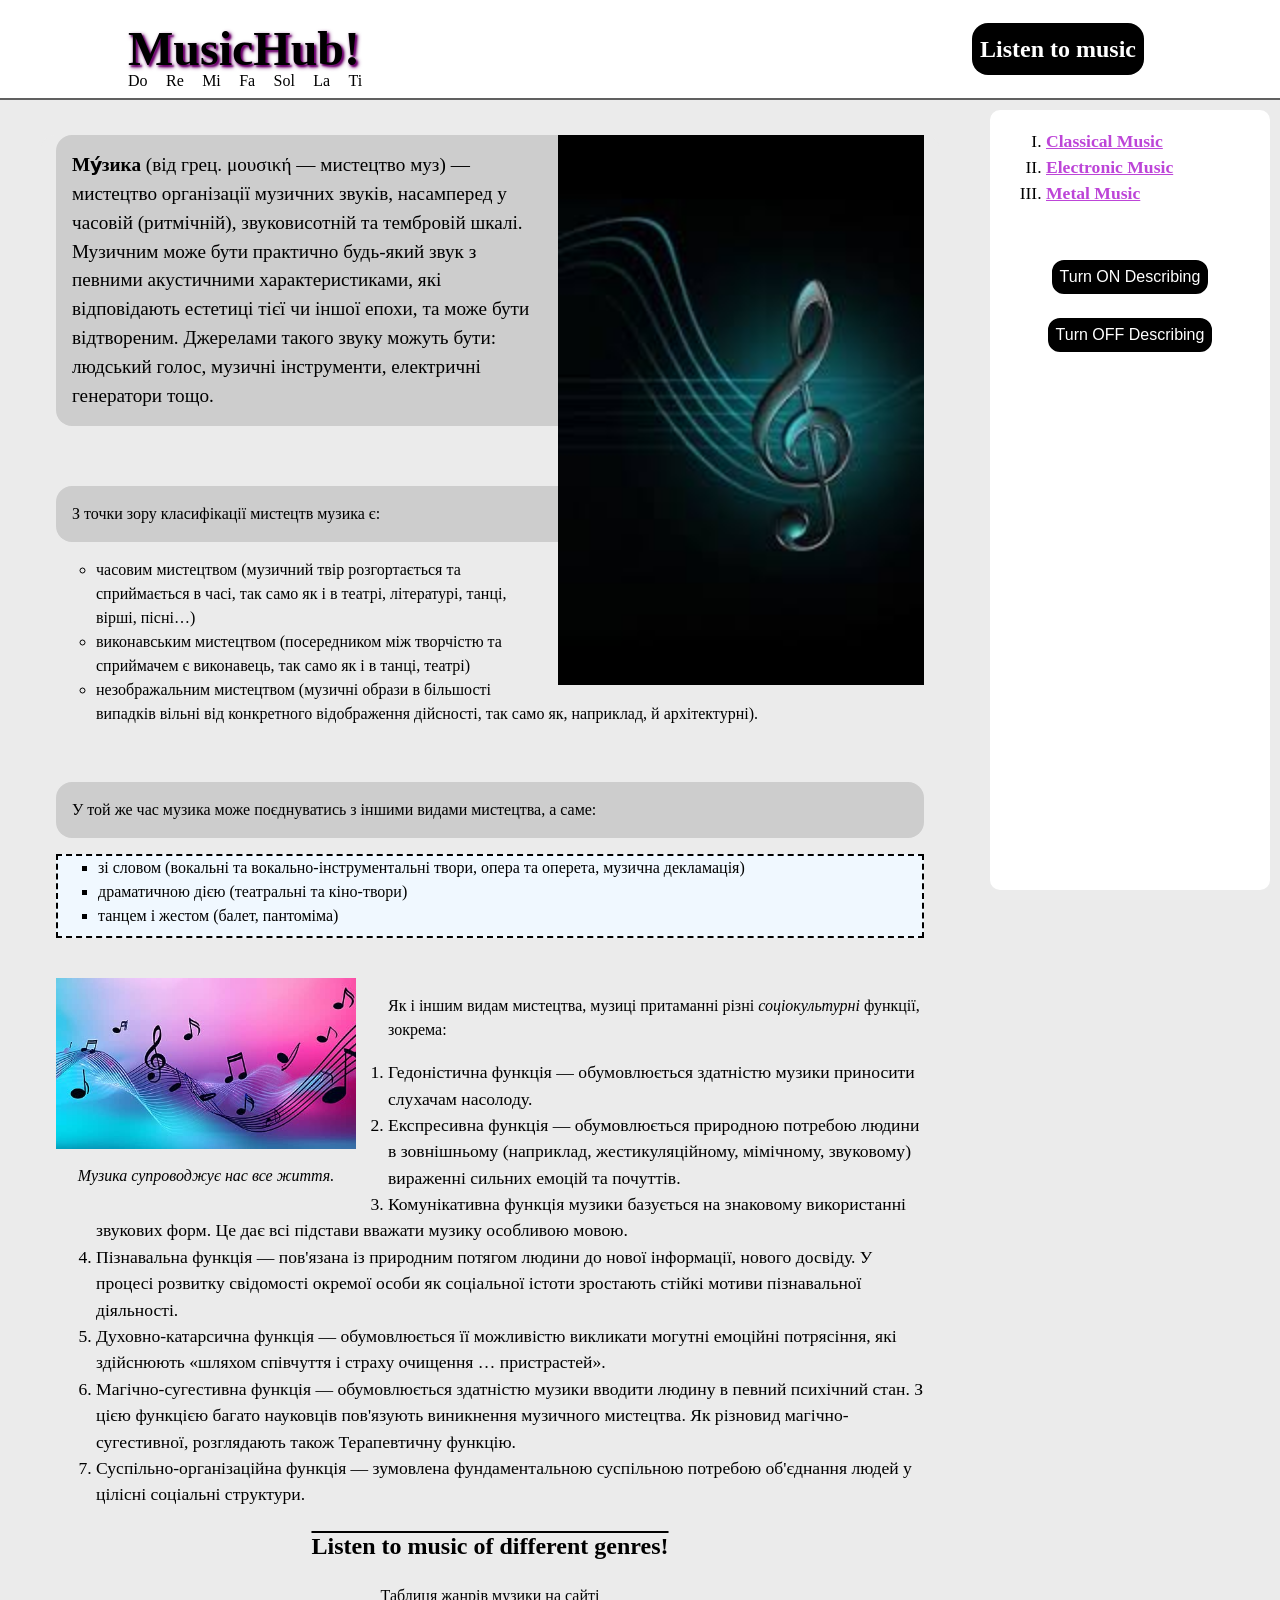
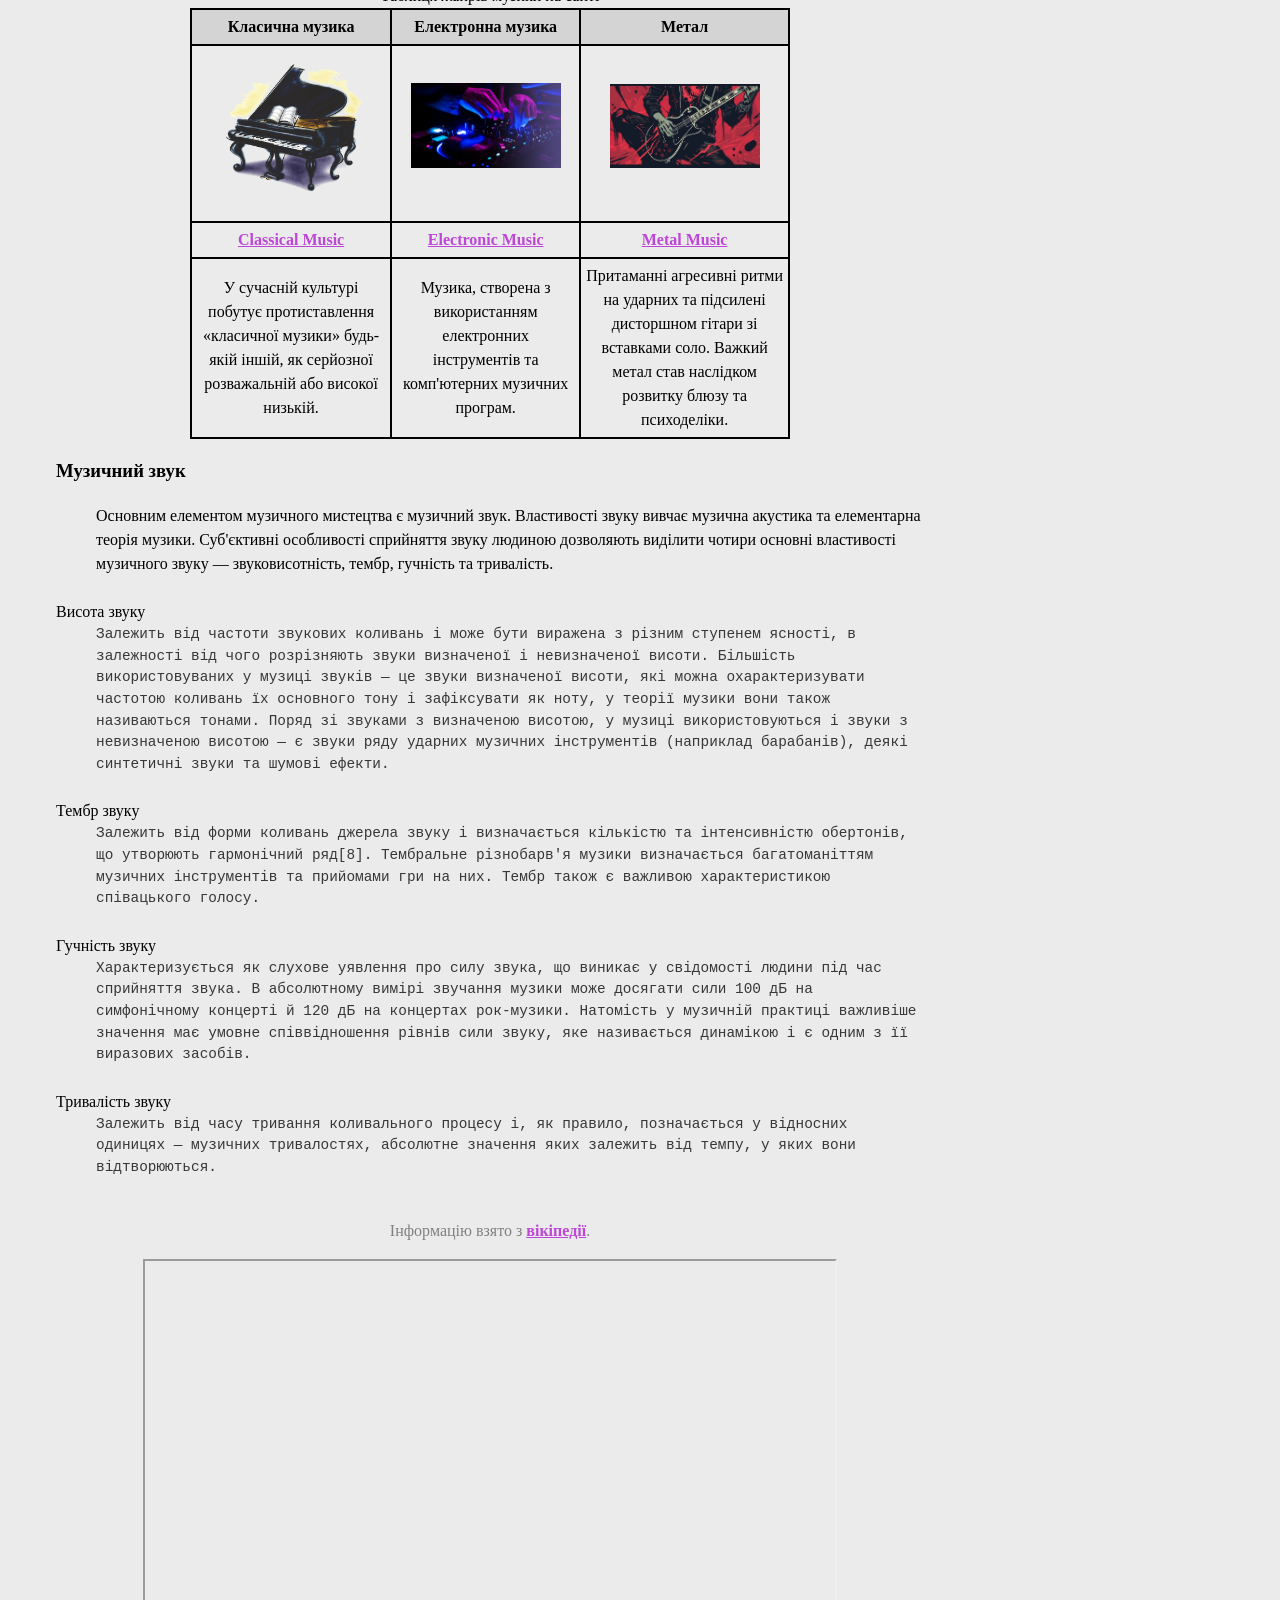
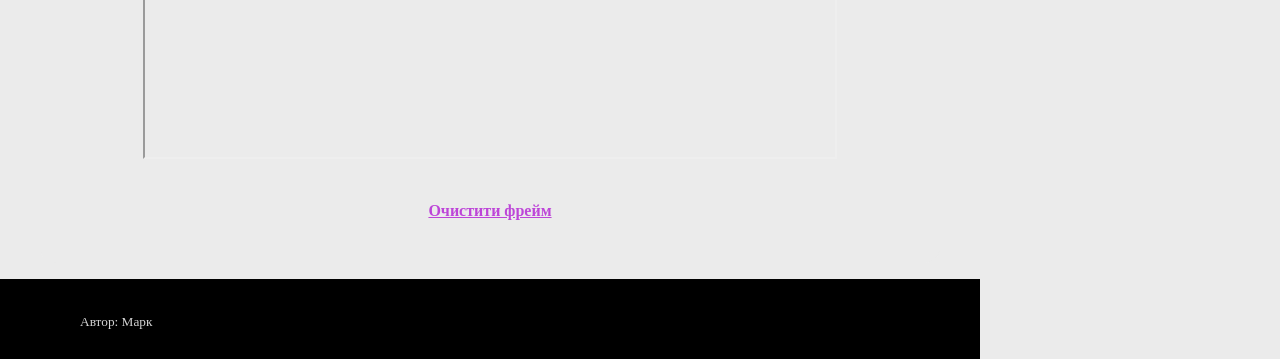
<file: index.html>
<!DOCTYPE html>
<html lang="en">

<head>
    <meta charset="UTF-8">
    <meta name="viewport" content="width=device-width, initial-scale=1.0">
    <meta name="author" content="Mark">
    <title>MusicHub | Main Page</title>
    <link rel="stylesheet" href="assets/styles/style.css">
</head>

<body>
    <header class="header">
        <h1 class="header__logo">
            MusicHub!
        </h1>
        <div class="header__links">
            <a href="#listen_to_music" class="header__listenLink">Listen to music</a>
        </div>
        <div class="header__notesDecoration">
            <span>Do</span>
            <span>Re</span>
            <span>Mi</span>
            <span>Fa</span>
            <span>Sol</span>
            <span>La</span>
            <span>Ti</span>
        </div>
    </header>
    <aside class="aside-right">
        <ol type="I">
            <li><a href="classical.html">Classical Music</a></li>
            <li><a href="electronic.html">Electronic Music</a></li>
            <li><a href="metal.html">Metal Music</a></li>
        </ol>
        <div class="aside__menu">
            <button class="button" data-action="turnDescriptingOn">Turn ON Describing</button>
            <button class="button" data-action="turnDescriptingOff">Turn OFF Describing</button>
        </div>
    </aside>
    <main class="main">
        <div class="container">
            <section class="definition">
                <img src="assets/images/music_image.jfif" width="366" height="550" alt="Music image" align="right"
                    style="margin-left: 1rem;">
                <p style="font-size: 1.2rem;">
                    <b>Му́зика</b> (від грец. μουσική — мистецтво муз) — мистецтво організації музичних звуків,
                    насамперед у часовій (ритмічній), звуковисотній та тембровій шкалі. Музичним може бути
                    практично будь-який звук з певними акустичними характеристиками, які відповідають естетиці
                    тієї чи іншої епохи, та може бути відтвореним. Джерелами такого звуку можуть бути: людський
                    голос, музичні інструменти, електричні генератори тощо.
                </p>
                <br>
                <p>З точки зору класифікації мистецтв музика є:</p>
                <ul type="circle" class="definition__list"
                    data-description="Класифікація музики за різними параметрами">
                    <li data-description="На відміну від, скажімо, живопису, де картина є фіксованим моментом часу, музика розгортається динамічно в часі">
                        часовим мистецтвом (музичний твір розгортається та сприймається в часі, так само як і в
                        театрі,
                        літературі,
                        танці, вірші, пісні…)</li>
                    <li data-description="Без виконавця неможливо почути музику, бо нікому буде її відтворювати">виконавським мистецтвом (посередником між творчістю та сприймачем є виконавець, так само як
                        і в
                        танці,
                        театрі)</li>
                    <li data-description="Музика не зображує конкретний предмет, який фізично існує в світі">незображальним мистецтвом (музичні образи в більшості випадків вільні від конкретного
                        відображення
                        дійсності, так само як, наприклад, й архітектурні).</li>
                </ul>
                <br>
                <p>У той же час музика може поєднуватись з іншими видами мистецтва, а саме:</p>
                <ul type="square">
                    <li>зі словом (вокальні та вокально-інструментальні твори, опера та оперета, музична декламація)
                    </li>
                    <li>драматичною дією (театральні та кіно-твори)</li>
                    <li>танцем і жестом (балет, пантоміма)</li>
                </ul>
                <br>
                <div class="image__description">
                    <a href="image.html" target="_blank">
                        <img src="assets/images/pngtree-abstract-music-notes-on-blue-background-image_16297270.jpg">
                    </a>
                    <p>Музика супроводжує нас все життя.</p>
                </div>
                <div>
                    <p>Як і іншим видам мистецтва, музиці притаманні різні <i>соціокультурні</i> функції, зокрема:
                    </p>
                    <ol>
                        <li>Гедоністична функція — обумовлюється здатністю музики приносити слухачам насолоду.</li>
                        <li>Експресивна функція — обумовлюється природною потребою людини в зовнішньому (наприклад,
                            жестикуляційному, мімічному, звуковому) вираженні сильних емоцій та почуттів.</li>
                        <li>Комунікативна функція музики базується на знаковому використанні звукових форм.
                            Це дає всі підстави вважати музику особливою мовою.</li>
                        <li>Пізнавальна функція — пов'язана із природним потягом людини до нової інформації, нового
                            досвіду.
                            У процесі розвитку свідомості окремої особи як соціальної істоти зростають стійкі мотиви
                            пізнавальної
                            діяльності.</li>
                        <li>Духовно-катарсична функція — обумовлюється її можливістю викликати могутні емоційні
                            потрясіння,
                            які здійснюють «шляхом співчуття і страху очищення … пристрастей».</li>
                        <li>Магічно-сугестивна функція — обумовлюється здатністю музики вводити людину в певний
                            психічний
                            стан. З
                            цією функцією
                            багато науковців пов'язують виникнення музичного мистецтва. Як різновид
                            магічно-сугестивної,
                            розглядають
                            також Терапевтичну функцію.</li>
                        <li>Суспільно-організаційна функція — зумовлена фундаментальною суспільною потребою
                            об'єднання людей
                            у
                            цілісні соціальні структури.</li>
                    </ol>
                </div>
            </section>
            <section class="listen">
                <a class="listen__anchor" name="listen_to_music"></a>
                <h2>
                    Listen to music of different genres!
                </h2>
                <table class="listen__table" cellspacing="0" cellpadding="5" width="600">
                    <caption data-mouseout>Таблиця жанрів музики на сайті</caption>
                    <tr>
                        <th data-mouseout>Класична музика</th>
                        <th data-mouseout>Електронна музика</th>
                        <th data-mouseout>Метал</th>
                    </tr>
                    <tr>
                        <td><img src="assets/images/classical_music_image1.png" alt="Classical Music" width="150"></td>
                        <td><img src="assets/images/electronic_music.jpg" alt="Electronic Music" width="150"></td>
                        <td><img src="assets/images/metal_music.jpg" alt="Metal Music" width="150"
                                ondblclick="window.location = 'https://mapofmetal.com/'"></td>
                    </tr>
                    <tr>
                        <td><a href="classical.html" data-mouseout>Classical Music</a></td>
                        <td><a href="electronic.html" data-mouseout>Electronic Music</a></td>
                        <td><a href="metal.html" data-mouseout>Metal Music</a></td>
                    </tr>
                    <tr>
                        <td>У сучасній культурі побутує протиставлення «класичної музики» будь-якій іншій, як
                            серйозної
                            розважальній або високої низькій.</td>
                        <td>Музика, створена з використанням електронних інструментів та комп'ютерних музичних
                            програм.</td>
                        <td>Притаманні агресивні ритми на ударних та підсилені дисторшном гітари зі вставками соло.
                            Важкий
                            метал
                            став наслідком розвитку блюзу та психоделіки.</td>
                    </tr>
                </table>
            </section>
            <div>
                <h3>Музичний звук</h3>
                <dl>
                    <dd>Основним елементом музичного мистецтва є музичний звук. Властивості звуку вивчає музична
                        акустика та елементарна теорія музики. Суб'єктивні особливості сприйняття звуку людиною
                        дозволяють виділити чотири основні властивості музичного звуку — звуковисотність, тембр,
                        гучність та тривалість.</dd>
                    <br>
                    <dt>Висота звуку</dt>
                    <dd>Залежить від частоти звукових коливань і може бути виражена з різним ступенем ясності, в
                        залежності
                        від
                        чого розрізняють звуки визначеної і невизначеної висоти. Більшість використовуваних у музиці
                        звуків
                        —
                        це звуки визначеної висоти, які можна охарактеризувати частотою коливань їх основного тону і
                        зафіксувати
                        як ноту, у теорії музики вони також називаються тонами. Поряд зі звуками з визначеною
                        висотою, у
                        музиці
                        використовуються і звуки з невизначеною висотою — є звуки ряду ударних музичних інструментів
                        (наприклад
                        барабанів), деякі синтетичні звуки та шумові ефекти.</dd>
                    <br>
                    <dt>Тембр звуку</dt>
                    <dd>Залежить від форми коливань джерела звуку і визначається кількістю та інтенсивністю
                        обертонів, що
                        утворюють гармонічний ряд[8]. Тембральне різнобарв'я музики визначається багатоманіттям
                        музичних
                        інструментів та прийомами гри на них. Тембр також є важливою характеристикою співацького
                        голосу.
                    </dd>
                    <br>
                    <dt>Гучність звуку</dt>
                    <dd>Xарактеризується як слухове уявлення про силу звука, що виникає у свідомості людини під час
                        сприйняття
                        звука. В абсолютному вимірі звучання музики може досягати сили 100 дБ на симфонічному
                        концерті й 120
                        дБ на концертах рок-музики. Натомість у музичній практиці важливіше значення має умовне
                        співвідношення рівнів сили звуку, яке називається динамікою і є одним з її виразових
                        засобів.</dd>
                    <br>
                    <dt>Тривалість звуку</dt>
                    <dd>Залежить від часу тривання коливального процесу і, як правило, позначається у відносних
                        одиницях —
                        музичних тривалостях, абсолютне значення яких залежить від темпу, у яких вони відтворюються.
                    </dd>

                    <br>
                </dl>
            </div>
            <p align="center">
                <font color="grey">
                    Інформацію взято з <a href="https://uk.wikipedia.org/wiki/%D0%9C%D1%83%D0%B7%D0%B8%D0%BA%D0%B0"
                        target="wikipedia_music_ukr">вікіпедії</a>.
                </font>
            </p>
            <iframe src="about:blank" name="wikipedia_music_ukr" title="Wikipedia" width="80%" height="500"
                style="display: block; margin: 0 auto;">
            </iframe>
            <br>
            <p align="center"><a href="about:blank" target="wikipedia_music_ukr">Очистити фрейм</a></p>
            <br>
        </div>
    </main>
    <footer class="footer">
        <p><sub>
                <font color="lightgrey">Автор: Марк</font>
            </sub></p>
    </footer>
    <script src="assets/scripts/description.js"></script>
</body>

</html>
</file>
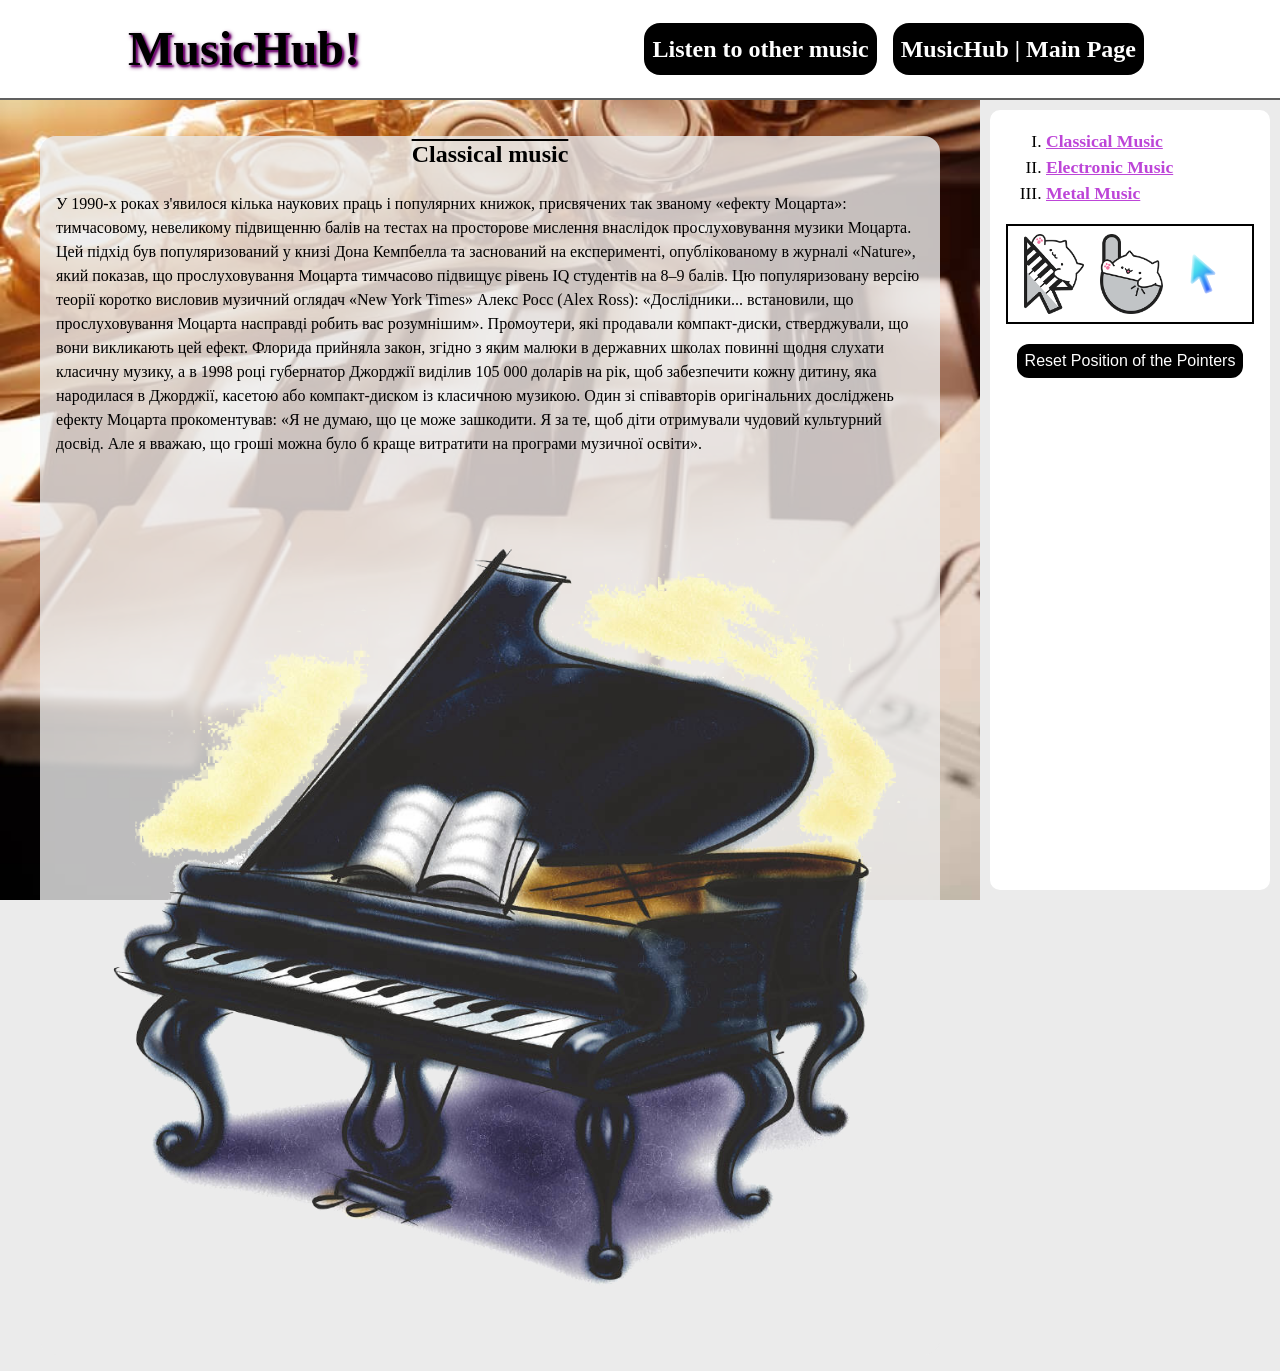
<file: classical.html>
<!DOCTYPE html>
<html lang="en">

<head>
    <meta charset="UTF-8">
    <meta name="viewport" content="width=device-width, initial-scale=1.0">
    <meta name="author" content="Mark">
    <title>MusicHub | Classical</title>
    <link rel="stylesheet" href="assets/styles/style.css">
</head>

<body class="body__classical">
    <header class="header">
        <h1 class="header__logo">
            MusicHub!
        </h1>
        <div class="header__links">
            <a href="index.html#listen_to_music">Listen to other music</a>
            <a href="index.html">MusicHub | Main Page</a>
        </div>
    </header>
    <aside class="aside-right">
        <ol type="I">
            <li><a href="classical.html">Classical Music</a></li>
            <li><a href="electronic.html">Electronic Music</a></li>
            <li><a href="metal.html">Metal Music</a></li>
        </ol>
        <div class="dragndropContainer" id="container1">
            <img class="dragndropable" id="pointer1" src="./assets/images/music_pointer1.png">
            <img class="dragndropable" id="pointer2" src="./assets/images/music_pointer2.png">
            <img class="dragndropable" id="pointer3" src="./assets/images/pointer3.svg">
        </div>
        <button class="button" id="resetButton">Reset Position of the Pointers</button>
    </aside>
    <main class="main" id="mainClassical">
        <div class="container">
            <h2>Classical music</h2>
            <p>
                У 1990-х роках з'явилося кілька наукових праць і популярних книжок, присвячених так званому «ефекту
                Моцарта»: тимчасовому, невеликому підвищенню балів на тестах на просторове мислення внаслідок
                прослуховування музики Моцарта. Цей підхід був популяризований у книзі Дона Кемпбелла та заснований на
                експерименті, опублікованому в журналі «Nature», який показав, що прослуховування Моцарта тимчасово
                підвищує рівень IQ студентів на 8–9 балів. Цю популяризовану версію теорії коротко висловив музичний
                оглядач «New York Times» Алекс Росс (Alex Ross): «Дослідники... встановили, що прослуховування Моцарта
                насправді робить вас розумнішим». Промоутери, які продавали компакт-диски, стверджували, що вони
                викликають цей ефект. Флорида прийняла закон, згідно з яким малюки в державних школах повинні щодня
                слухати класичну музику, а в 1998 році губернатор Джорджії виділив 105 000 доларів на рік, щоб
                забезпечити кожну дитину, яка народилася в Джорджії, касетою або компакт-диском із класичною музикою.
                Один зі співавторів оригінальних досліджень ефекту Моцарта прокоментував: «Я не думаю, що це може
                зашкодити. Я за те, щоб діти отримували чудовий культурний досвід. Але я вважаю, що гроші можна було б
                краще витратити на програми музичної освіти».
            </p>
            <img src="assets/images/classical_music_image1.png" style="width: 100%;">
        </div><!-- /.container -->
    </main>
    <script src="assets/scripts/dragndrop.js"></script>
</body>

</html>
</file>
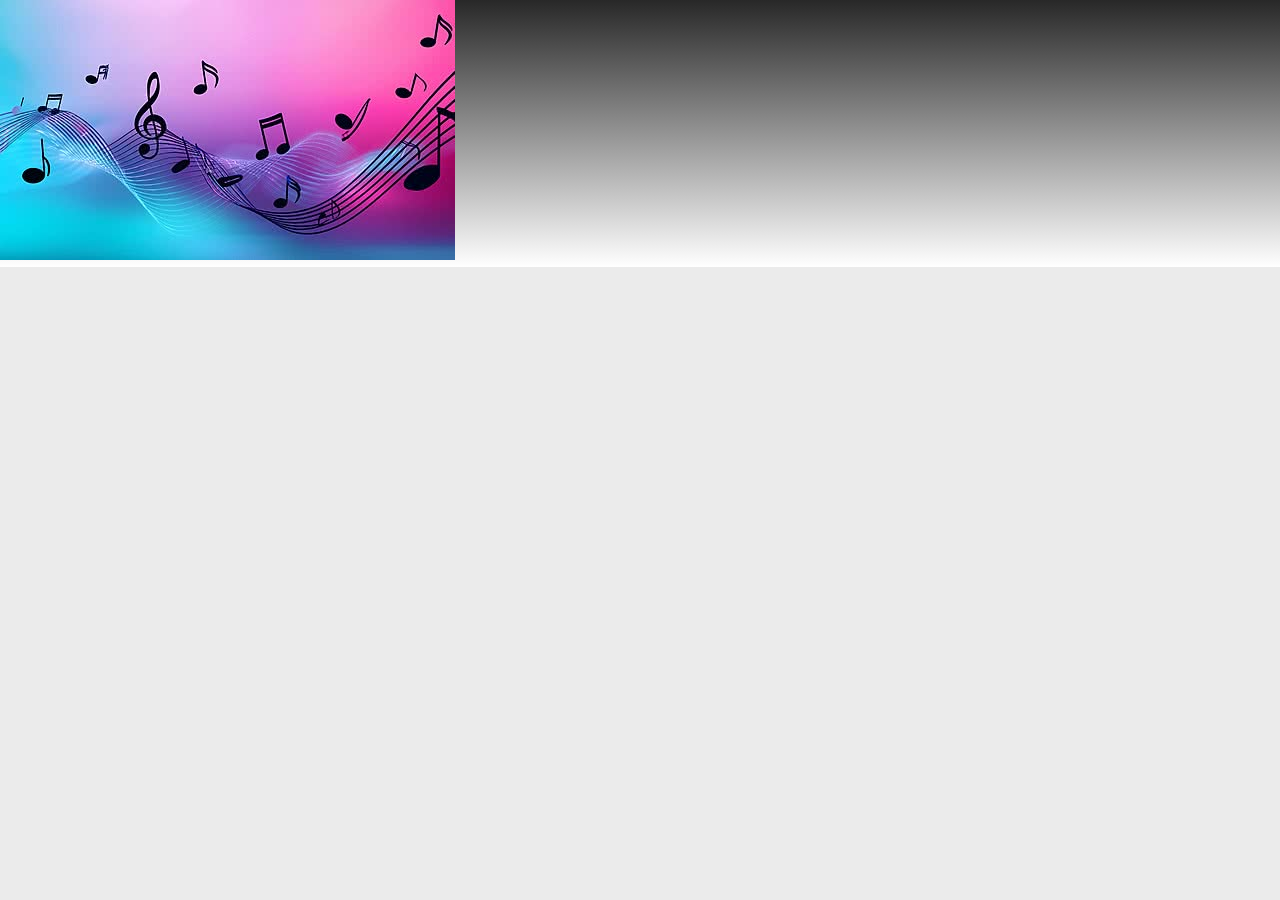
<file: image.html>
<!DOCTYPE html>
<html lang="en">
<head>
    <meta charset="UTF-8">
    <meta name="viewport" content="width=device-width, initial-scale=1.0">
    <title>Music Image</title>
    <link rel="stylesheet" href="assets/styles/style.css">
</head>
<body class="body__image">
    <img src="assets/images/pngtree-abstract-music-notes-on-blue-background-image_16297270.jpg" alt="Full size music image">
</body>
</html>
</file>
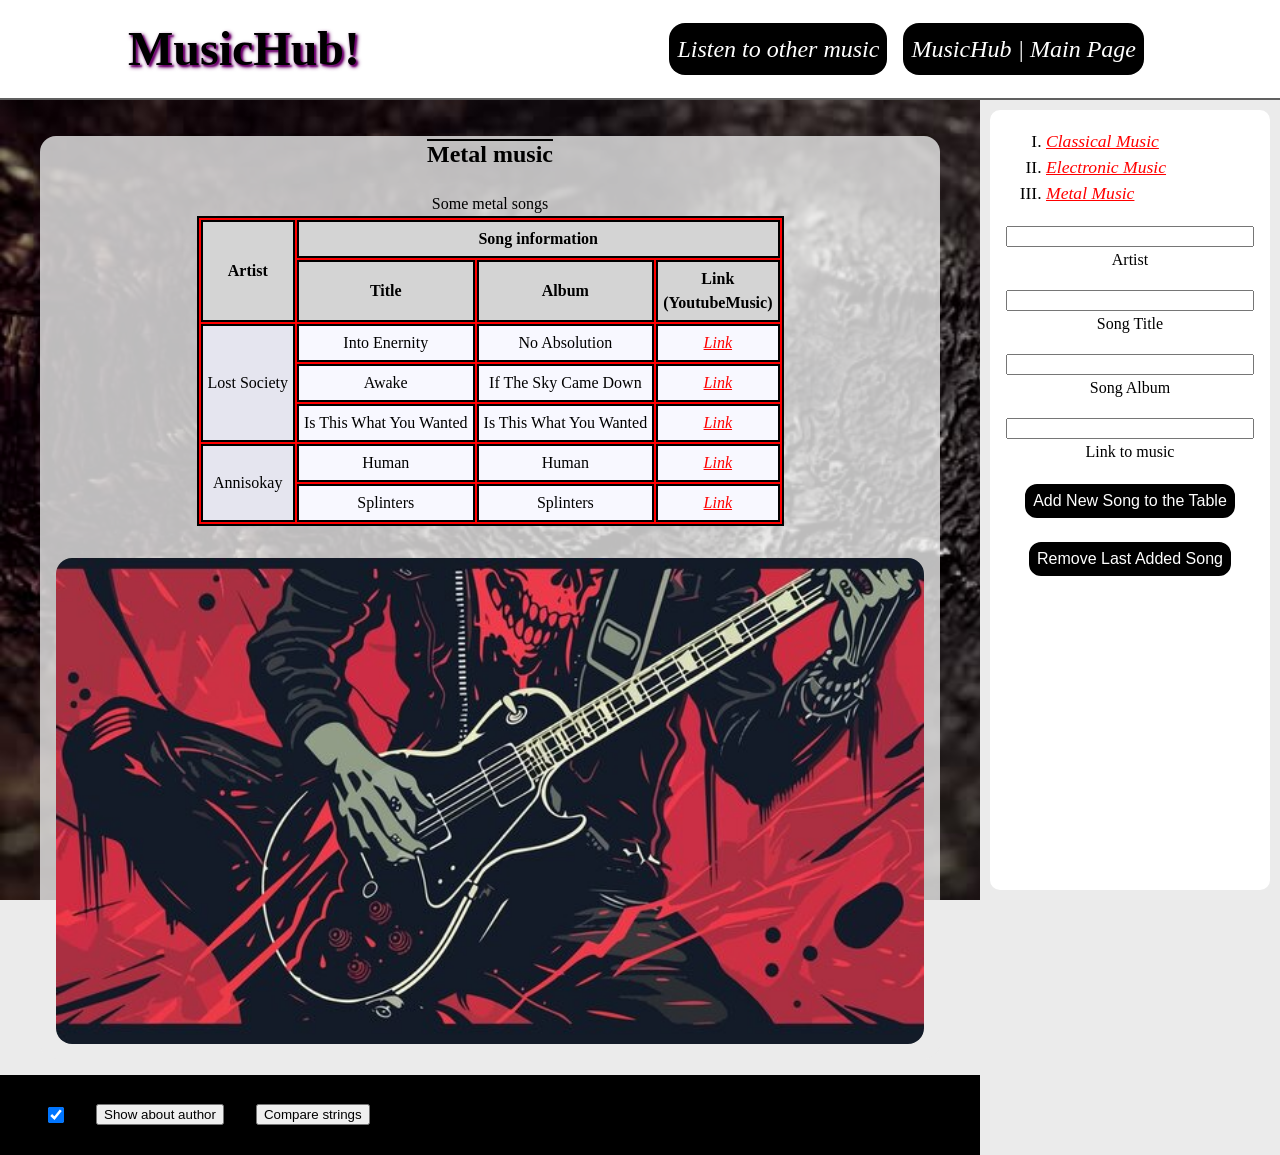
<file: metal.html>
<!DOCTYPE html>
<html lang="en">

<head>
    <meta charset="UTF-8">
    <meta name="viewport" content="width=device-width, initial-scale=1.0">
    <meta name="author" content="Mark">
    <title>MusicHub | Metal</title>
    <link rel="stylesheet" href="assets/styles/style.css">
    <style>
        table {
            margin: 0 auto 2rem;
            background-color: red;
            border: 2px solid black;
        }
        td, th {
            border: 2px solid black;
        }
        .metal-image {
            width: 100%;
            border-radius: 1rem;
        }
        a {
            color: red;
            font-style: italic;
            font-weight: 400;
        }
    </style>
</head>

<body class="body__metal">
    <header class="header">
        <h1 class="header__logo">
            MusicHub!
        </h1>
        <div class="header__links">
            <a href="index.html#listen_to_music">Listen to other music</a>
            <a href="index.html">MusicHub | Main Page</a>
        </div>
    </header>
    <aside class="aside-right">
        <ol type="I">
            <li><a href="classical.html">Classical Music</a></li>
            <li><a href="electronic.html">Electronic Music</a></li>
            <li><a href="metal.html">Metal Music</a></li>
        </ol>
        <div class="inputBlock">
            <input class="input" id="artist">
            <p class="inputDescription">Artist</p>
        </div>
        <div class="inputBlock">
            <input class="input" id="title">
            <p class="inputDescription">Song Title</p>
        </div>
        <div class="inputBlock">
            <input class="input" id="album">
            <p class="inputDescription">Song Album</p>
        </div>
        <div class="inputBlock">
            <input class="input" id="link">
            <p class="inputDescription">Link to music</p>
        </div>
        <button class="button" id="AddSongButton">Add New Song to the Table</button>
        <button class="button" id="RemoveSongButton">Remove Last Added Song</button>
    </aside>
    <main class="main" id="mainMetal">
        <div class="container">
            <h2>Metal music</h2>
            <table cellspacing="2" cellpadding="5" class="musicTable" id="musicTable__Metal1">
                <caption>Some metal songs</caption>
                <colgroup span="1" bgcolor="#E5E5EF"></colgroup>
                <colgroup span="3" bgcolor="GhostWhite"></colgroup>
                <tr>
                    <th rowspan="2">Artist</th>
                    <th colspan="3">Song information</th>
                </tr>
                <tr>
                    <th>Title</th>
                    <th>Album</th>
                    <th>Link <br>(YoutubeMusic)</th>
                </tr>
                <tr>
                    <td rowspan="3">Lost Society</td>
                    <td>Into Enernity</td>
                    <td>No Absolution</td>
                    <td><a href="https://music.youtube.com/watch?v=iGrDv5tJtI8&si=zJtGZ9KKZpaf0Vl0"
                            target="_blank">Link</a>
                    </td>
                </tr>
                <tr>
                    <td>Awake</td>
                    <td>If The Sky Came Down</td>
                    <td><a href="https://music.youtube.com/watch?v=VI8HuQGtolA&si=l1nROs6zR-YHMTE2"
                            target="_blank">Link</a>
                    </td>
                </tr>
                <tr>
                    <td>Is This What You Wanted</td>
                    <td>Is This What You Wanted</td>
                    <td><a href="https://music.youtube.com/playlist?list=OLAK5uy_noM102jWCNBQNhNl8RHHkboClJop-Wrag&si=17vwZ-brZSTo0BkJ"
                            target="_blank">Link</a></td>
                </tr>
                <tr>
                    <td rowspan="2">Annisokay</td>
                    <td>Human</td>
                    <td>Human</td>
                    <td><a href="https://music.youtube.com/watch?v=cmfu3khyq98&si=u8TvXENmUWmRh1Tu"
                            target="_blank">Link</a>
                    </td>
                </tr>
                <tr>
                    <td>Splinters</td>
                    <td>Splinters</td>
                    <td><a href="https://music.youtube.com/watch?v=8kxswX9Y1o8&si=a2wVVfutVNLQ221-"
                            target="_blank">Link</a>
                    </td>
                </tr>
            </table>
            <img class="metal-image" src="assets/images/metal_music.jpg" alt="Metal Music">
        </div>
    </main>
    <footer class="footer">
        <input type="checkbox" class="footer__checkbox" id="strictDeletionCheckbox" checked="True">
        <button class="footer__button" id="showAboutButton">Show about author</button>
        <button class="footer__button" id="compareStringsButton">Compare strings</button>
    </footer>
    <script src="assets/scripts/script.js"></script>
</body>

</html>
</file>
<file: assets/styles/style.css>
@import "dragndrop.css";

:root {
    --border-color: rgb(96, 96, 96);

    --primary-color: rgb(255, 255, 255);

    --header-height: 100px;
    --header-margin: 10px;
    --aside-right-width: 300px;
    --aside-right-margin: 10px;
}

* {
    box-sizing: border-box;
}
body {
    line-height: 1.5;
    background-color: rgb(235, 235, 235);
    margin: 0;
    overflow-x: hidden;
}
.body__image {
    background-image: linear-gradient(to bottom, rgb(40, 40, 40), rgb(255, 255, 255));
    background-repeat: no-repeat;
}

/* General Styles */
h2 {
    text-align: center;
    text-decoration: overline;
}
ol {
    font-size: 1.1rem;
}
a {
    color: rgb(189, 69, 216); /*!important;*/
    font-weight: bold;
    position: relative;
}
a:visited {
    border-top: none !important;
}
a:active, a:hover {
    color: rgb(210, 117, 181);   
}
a:focus {
    color: rgb(117, 159, 210);
}
ul[type="square"] {
    background-color: aliceblue;
    border: 2px dashed black;
}
table {
    margin: 0 auto;
}
tr {
    text-align: center;
}
th {
    background-color: rgb(212, 212, 212);
}
table, td, th {
    border: 1px solid black;
}
.image__description {
    float: left;
    margin-right: 2rem;
    width: 300px;
}
.image__description img {
    padding: 0;
    margin: 0;
    width: 100%;
    height: auto;
}
.image__description p {
    padding: 0;
    margin: 0;
    font-style: italic;
    text-align: center;
}

/* Specific styles */
dt+dd {
    color: rgb(55, 55, 55);
    font-family: 'Courier New', Courier, monospace;
    font-size: 0.9rem;
}
.definition > p {
    text-align: start;
    text-justify: distribute;
    background-color: rgb(205, 205, 205);
    padding: 1rem;
    border-radius: 1rem;
    color: black;
    font-style: normal;
}

/* --Container-- */
.container {
    max-width: 900px;
    margin: 0 auto;
    padding: 0 1rem;
    height: 100%;
    background-color: rgba(235, 235, 235, 0.8);
    border-radius: 1rem;
    transition: background-color linear 0.2s;
}

/* Header */
.header{
    position: fixed;
    left: 0;
    top: 0;
    height: var(--header-height);
    width: 100%;
    padding: 0 10%;
    z-index: 1000;

    background-color: var(--primary-color);
    border-bottom: solid 2px var(--border-color);

    display: flex;
    justify-content: space-between;
    align-items: center;
}
.header__logo {
    font-size: 3rem;
    text-shadow: 2px 2px 4px rgb(109, 0, 109), 2px 2px 2px rgb(109, 0, 109), 2px 2px 10px white;
    color: black;
    margin: auto 0;
}
.header__listenLink {
    font-size: 1.5rem;
}
.header__links {
    margin: 0;
    height: var(--header-height);
    
    display: flex;
    justify-content: space-around;
    align-items: center;

}
.header__links a { /* Context selector */
    margin: auto 0.5rem;
    position: relative;
    font-size: 1.5rem;
    text-align: center;
    padding: 0.5rem;

    border-radius: 1rem;
    background-color: black;
    color: var(--primary-color);
    text-decoration: none;

    transition: background-color linear 0.1s;
}
.header__links a:hover {
    text-shadow: 1px 1px 5px white;
    background-color: rgb(128, 128, 128);
}
.header__links a::after {
    content: "";
    position: absolute;
    height: 4px;
    width: calc(100% - 2 * 0.5rem);
    background-color: var(--primary-color);
    left: 0.5rem;
    bottom: 0.4rem;
    z-index: 100;
    opacity: 0;
    transition: opacity linear 0.1s;
}
.header__links a:hover::after {
    opacity: 1;
}
.header__notesDecoration {
    position: absolute;
    bottom: 0.3rem;
    user-select: none;
}
.header__notesDecoration span {
    margin-left: 0.9rem;
    cursor: pointer;
}
.header__notesDecoration span:first-child {
    margin-left: 0;
}
.smoothAnimation {
    transition: color ease-out 0.2s;
}

/* Aside Right */
.aside-right {
    position: fixed;
    right: 0;
    top: var(--header-height);
    width: calc(var(--aside-right-width) - 2 * var(--aside-right-margin));
    background-color: var(--primary-color); /* rgb(235, 180, 235) */
    height: calc(100vh - var(--header-height) - 2 * var(--aside-right-margin));
    padding: 0 1rem;
    margin: var(--aside-right-margin);
    border-radius: var(--aside-right-margin);
    overflow: hidden;
}
.aside-right > p {
    margin-top: 1rem;
}
.inputBlock {
    margin-bottom: 1rem;
}
.input {
    width: 100%;
}
.inputDescription {
    text-align: center;
    margin: 0 auto;
}
.button {
    border: 4px solid white;
    color: white;
    background-color: black;
    border-radius: 1rem;
    display: block;
    margin: 1rem auto;
    padding: 0.5rem;
    font-size: 16px;
    transition: background-color linear 0.1s;
}
.button:hover {
    background-color: rgb(109, 109, 109);
}
.button:active {
    border: 4px double white;
}
.warningMessage, .message {
    margin: 0 auto;
    transition: color linear 0.2s;
    color: white;
    text-align: center;
}
.aside__menu {
    transition: background-color linear 0.1s;
    padding: 1rem 0;
    border-radius: 2rem;
}

/* Main */
.main {
    margin-top: var(--header-height);
    margin-right: var(--aside-right-width);
    padding: 1rem 0;
}
#mainClassical {
    background-image: url('../images/classical_music.jpg'); 
    background-repeat: no-repeat;
    background-size: cover;
    background-attachment: fixed;

    min-height: 100vh;
}
#mainMetal {
    background-image: url('../images/metal_music_bg.jpg');
    background-repeat: no-repeat;
    background-size: cover;
    background-attachment: fixed;
}
#mainElectronic {
    background-image: url('../images/electronic_music_bg.jpg');
    background-repeat: no-repeat;
    background-size: cover;
    background-attachment: fixed;
}
.container :last-child {
    margin-bottom: 0.5rem;
}

/* Listen */
.listen {
    position: relative;
}
.listen__anchor {
    position: absolute;
    top: calc(-1 * var(--header-height));
}

/* Footer */
.footer {
    background-color: black;
    color: white;
    height: 5rem;
    width: calc(100% - var(--aside-right-width));
    padding-left: 2rem;

    display: flex;
    flex-flow: row wrap;
    justify-content: left;
    align-items: center;
    align-content: center;
}
.footer * {
    margin: 0.5rem 1rem;
}
.footer__checkbox {
    width: 1rem;
    height: 1rem;
}
</file>
